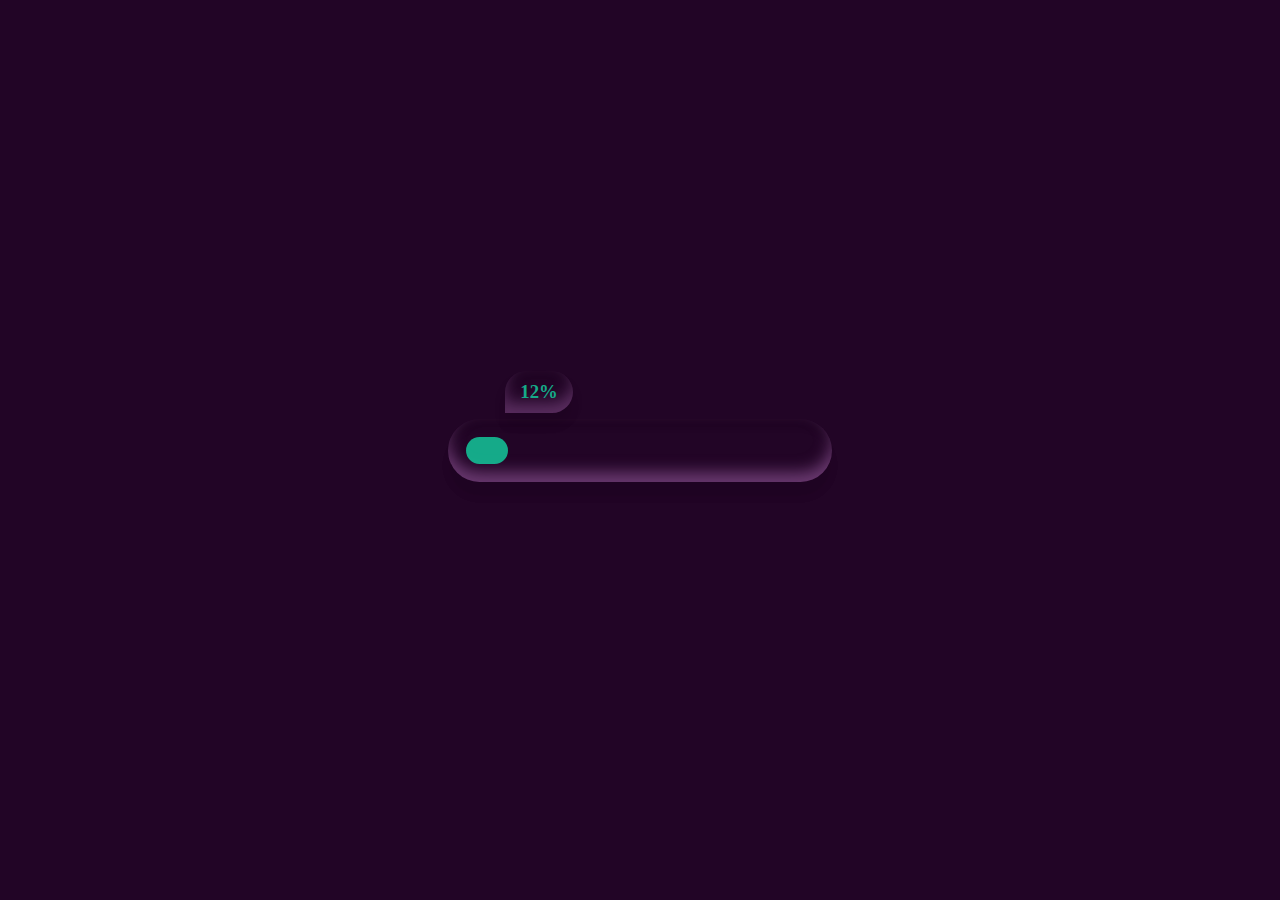
<file: loading.html>
<!DOCTYPE html>
<html lang="en">
<head>
    <meta charset="UTF-8">
    <meta name="viewport" content="width=device-width, initial-scale=1.0">
    <link rel="stylesheet" href="css/style-loading.css">
    <title>Loading</title>
</head>
<body>


       <div class="aqua">
            <span class="percent-bar"><h3 class="number">0%</h3> </span>
       </div>

       
       <img id="atari-logo" src="images/loading/img-atari-loading.png" alt="">
    <footer id="pie">
    </footer>
    <script src="js/main.js"></script>
</body>
</html>
</file>
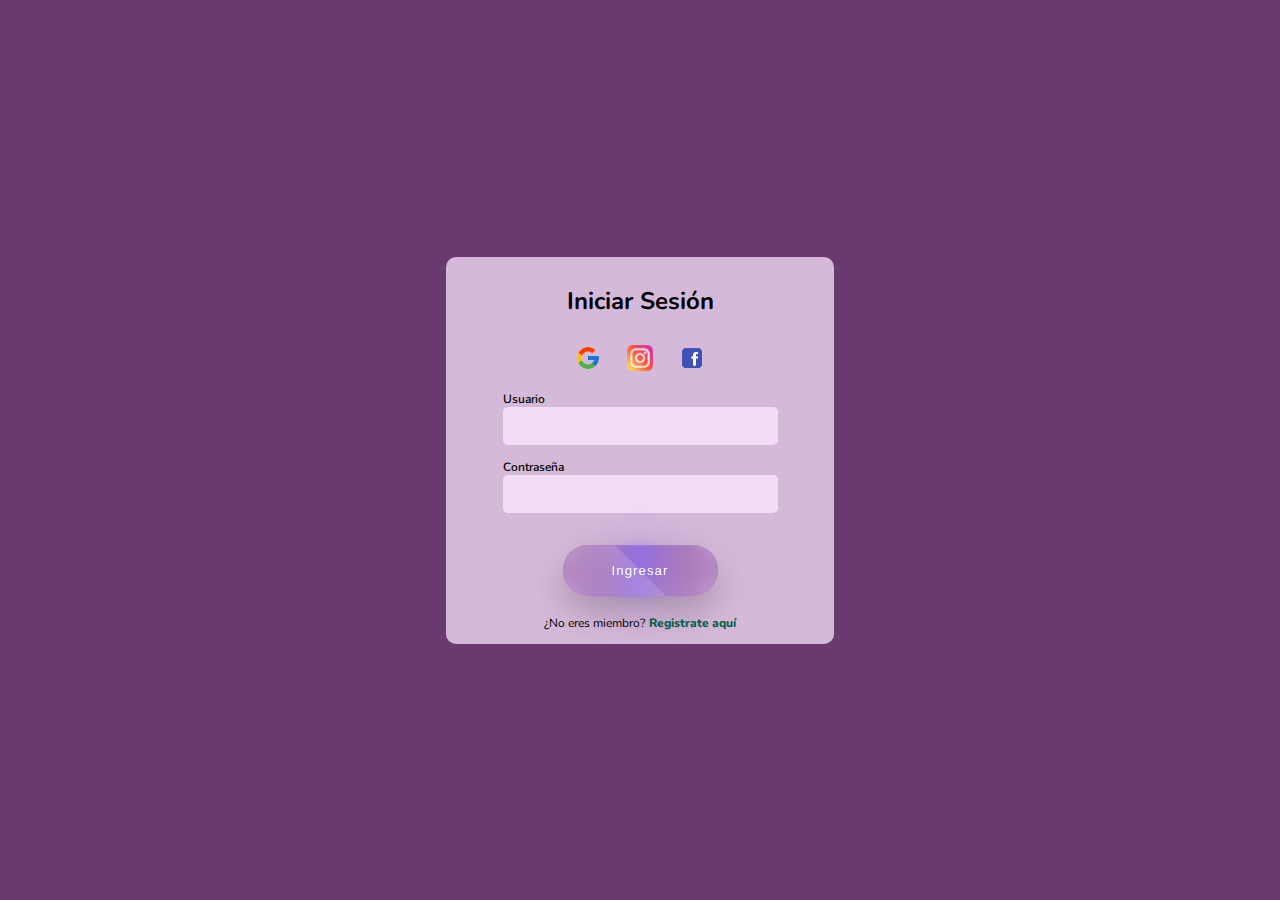
<file: login.html>
<!DOCTYPE html>
<html lang="en">
<head>
    <meta charset="UTF-8">
    <meta name="viewport" content="width=device-width, initial-scale=1.0">
    <link href="https://fonts.googleapis.com/css2?family=Nunito:wght@400;600;800&display=swap" rel="stylesheet">
    <link rel="stylesheet" href="css/style-login.css">
    <link rel="stylesheet" href="css/botones-hover/botones-style-1.css">
    <title>Login</title>
</head>
<body>
    
    <div id="logueo">
        <h2 id="titulo-login">Iniciar Sesión</h2>
        
        <div id="contenedor-iconos-login">
            <img class="icono-login" src="images/login/icono-google.png" alt="">
            <img class="icono-login" src="images/login/icono-instagram.png" alt="">
            <img class="icono-login" src="images/login/icono-facebook.png" alt="">
        </div>

    <form id="contenedor-inputs">
   
        <div class="label-input-login">
            <label for="usuario">Usuario</label>
            <input class="input-login" type="text" id="usuario" name="usuario">
        </div>

        <div class="label-input-login">
            <label for="contrasena">Contraseña</label>
            <input class="input-login" type="password" id="contrasena" name="contrasena">
        </div>


    <!--<button id="btn-login" type="submit"><a href="index.html">Ingresar</a></button>-->
    
        <!--BOTON CON HOVER-->
        
        <button id="btn-login" class="btn btn-violeta" type="submit"><a>Ingresar</a></button>
    </form>     


        <div id="contenedor-span-inferior">
            <span class="span-inferior">¿No eres miembro?</span>
            <a href="register.html" class="span-inferior" id="span-registrate-aqui">Registrate aquí</a>
        </div>

    </div>
   <script src="js/login.js"></script>
</body>
</html>
</file>
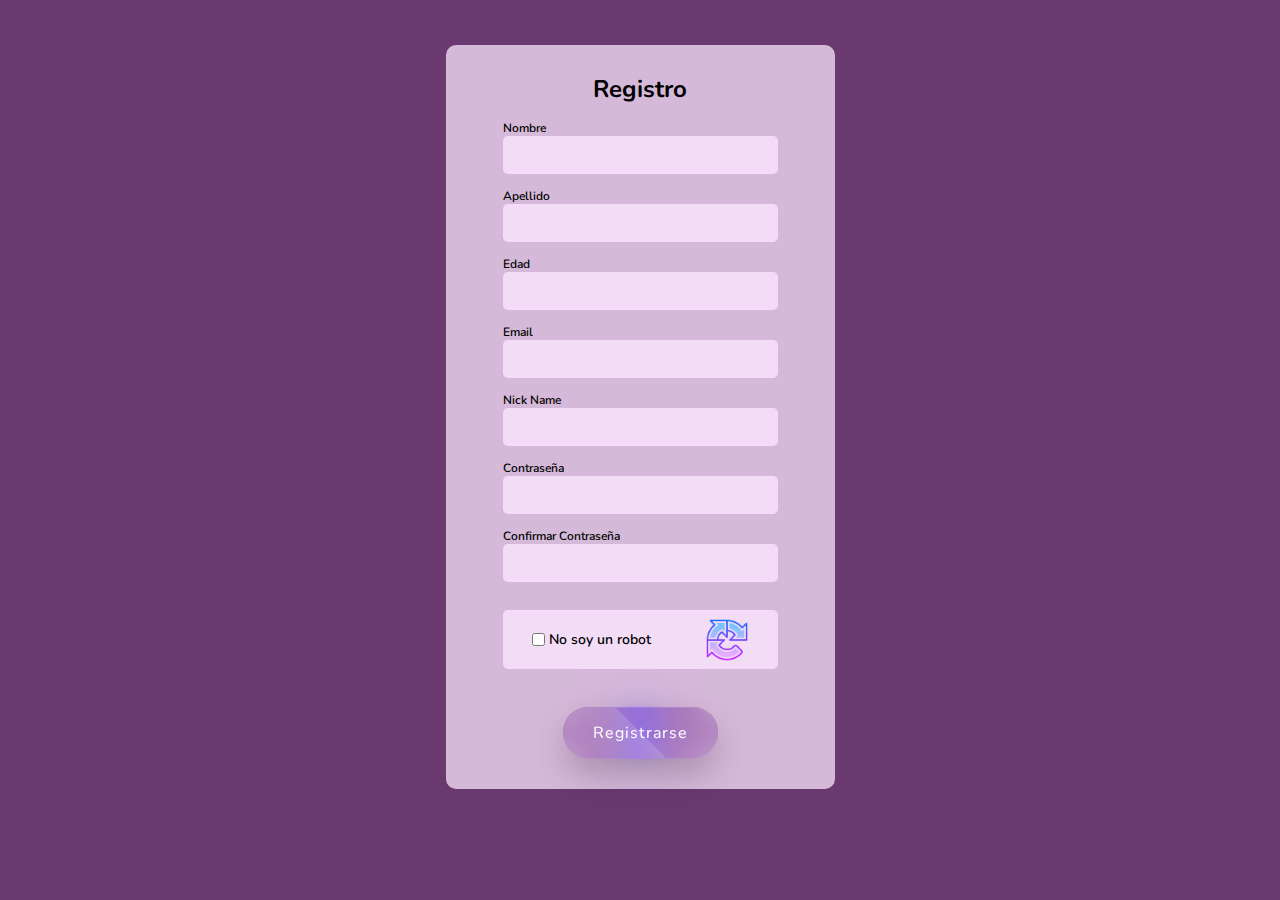
<file: register.html>
<!DOCTYPE html>
<html lang="en">
<head>
    <meta charset="UTF-8">
    <meta name="viewport" content="width=device-width, initial-scale=1.0">
    <link href="https://fonts.googleapis.com/css2?family=Nunito:wght@400;600;800&display=swap" rel="stylesheet">
    <link rel="stylesheet" href="css/style-register.css">
    <link rel="stylesheet" href="css/botones-hover/botones-style-1.css">
    <title>Registro</title>
</head>
<body>
    
    <div id="contenedor-registro">
        <h2 id="titulo-login">Registro</h2>

        <div id="contenedor-inputs">
            <div class="label-input-login">
                <label for="nombre">Nombre</label>
                <input id="nombre" class="input-login" type="text">
            </div>

            <div class="label-input-login">
                <label for="apellido">Apellido</label>
                <input id="apellido" class="input-login" type="text">
            </div>

            <div class="label-input-login">
                <label for="edad">Edad</label>
                <input id="edad" class="input-login" type="text">
            </div>

            <div class="label-input-login">
                <label for="mail">Email</label>
                <input id="mail" class="input-login" type="text">
            </div>

            <div class="label-input-login">
                <label for="nick-name">Nick Name</label>
                <input id="nick-name" class="input-login" type="text">
            </div>

            <div class="label-input-login">
                <label for="contraseña">Contraseña</label>
                <input id="contraseña" class="input-login" type="password">
            </div>

            <div class="label-input-login">
                <label for="confirm-contraseña">Confirmar Contraseña</label>
                <input id="confirm-contraseña" class="input-login" type="password">
            </div>

            <div id="contenedor-no-soy-robot">
                <div>
                    <input type="checkbox" id="no-soy-un-robot" required>
                    <label id="label-no-soy-un-robot">No soy un robot</label>
                </div>
                <img src="images/login/icono-captcha.png" alt="">
            </div>
        </div>

        <!--<button id="btn-registro" type="submit">Ingresar</button>-->
        
        <!--BOTON CON HOVER-->
        <div class="btn btn-violeta" id="btn-registro" type="submit"><a>Registrarse</a></div>
    </div>
    <div id="mensaje">¡Registro exitoso!</div>

    <script src="js/register.js"></script>
</body>
</html>
</file>
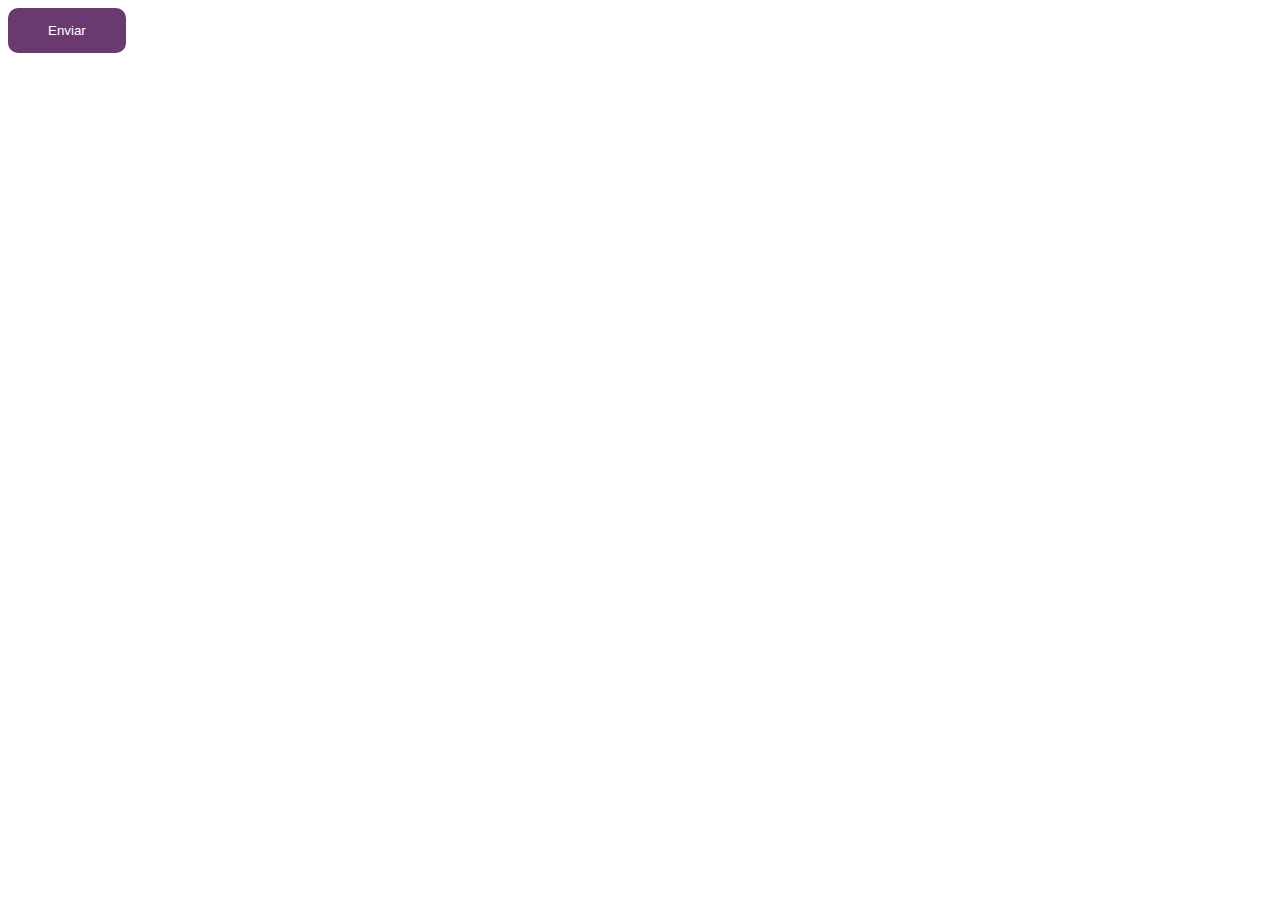
<file: btn-prueba3/btn-hover3.html>
<!DOCTYPE html>
<html lang="en">
<head>
    <meta charset="UTF-8">
    <meta name="viewport" content="width=device-width, initial-scale=1.0">
    <link rel="stylesheet" href="btn-hover3.css">
    <title>Document</title>
</head>
<body>
    <button class="btn-hover3">Enviar</button>
</body>
</html>
</file>
<file: css/style-loading.css>
* {
    box-sizing: border-box; /* Asegura que el padding y el border se incluyan en el ancho y alto total */
}

body{
    margin: 0; /*Porque el body trae un margin por defecto*/
    padding: 0;
    display: flex;
    min-height: 100vh; /*requisito para pedirle al footer que se coloque debajo del body*/
    background-color:  #220526; /*Color P4 del Figma*/
    justify-content: center;
    align-items: center;
    position: relative;
}
 /*ES EL DIV CONTENEDOR QUE HACE REFERENCIA A LA BURBUJA TRANSPARENTE HORIZONTAL*/
.aqua{
    width: 30vw;
    padding: 2vh;
    border-radius: 5vw;
    box-shadow: inset 0 10px 5px  rgba(0,0,0,0.075), /* Sombra interna hacia abajo */
    0 15px 8px rgba(0,0,0,0.05),                     /* Sombra externa hacia abajo */
    0 15px 8px rgba(0,0,0,0.05),                     /* Sombra externa hacia abajo */
    inset 0 -10px 15px #69396F;            /* Sombra interna inferior hacia arriba desde */
}

/*BARRA CENTRAL CRECIENTE DE COLOR CELESTE*/
.percent-bar{
    position: relative;
    display: block;
    width: 0%;
    height: 3vh;
    opacity: 0.8;
    background:#12D4A2;
    border-radius: 5vw;
}


/*BURBUJA PEQUEÑA SUPERIOR(DE %) QUE VA DE IZQUIERDA(0%) A DERECHA(100%)*/
.number{
    position: absolute;                                /*este absolute se debe a que es elemento hijo del percent-bar*/
    top: -84px;
    right: -65px;
    padding: 10px 15px;
    color: #12D4A2;
    border-radius: 50px;
    border-bottom-left-radius: 0;
    box-shadow: inset 0 10px 5px  rgba(0,0,0,0.075),
    0 15px 8px rgba(0,0,0,0.05),
    0 10px 15px rgba(0,0,0,0.05),
    inset 0 -10px 15px #69396F; /* color anterior rgb(158, 46, 173)*/
}


/*LOGO DE LA PAGINA QUE APARECE DESPUES DEL LOADING*/
#atari-logo{
    position:absolute;
    visibility: none;
    opacity: 0;
    transition: 3s;
    height: 25%;
    width: 25%;
}

/*CLASE QUE SE COLOCA DESDE EL JS, PARA ACTIVAR LA VISIBILIDAD DEL LOGO
QUE SE ENCUENTRA OCULTO DURANTE EL PROCESO DE LOADING*/
#atari-logo.cambio{
    opacity :0.5;
    visibility: visible;
    position: absolute;
    z-index: 2;
}



body.cambio-fondo::before {
    content: ''; /* Necesario para que el pseudo-elemento se muestre */
    position: absolute;
    top: 0;
    left: 0;
    right: 0;
    bottom: 0;
    background-image: url('../images/loading/sala-de-maquinas.jpg'); /* Imagen de fondo */
    background-size: cover; /* La imagen cubre todo el fondo */
    background-position: center; /* Centro la imagen en el fondo */
    background-repeat: no-repeat; /* La imagen no se repite */
    opacity: 0.5; /* Ajusta la opacidad de la imagen */
    z-index: 0; /* La coloco debajo del contenido */
}

body.cambio-fondo::after {
    content: ''; /* Necesario para que el pseudo-elemento se muestre */
    position: absolute;
    top: 0;
    left: 0;
    right: 0;
    bottom: 0;
    background-color: rgba(34, 5, 38, 0.7); /* Color con opacidad */
    z-index: 1; /* Coloco el color del background por encima de la imagen */
}
/*
#amarillo{
    background-color: yellow;
   
   
    width: 25vw;
    margin-top: 10%;
    
    transition: width 4s;
}

#amarillo.cambio{
    width: 100vw;
}
*/
</file>
<file: css/style-login.css>
/*REGLAS PARA EL CUERPO DE LA PAGINA WEB*/
body{
    margin: 0; /*Porque el body trae un margin por defecto*/
    display: flex;
    flex-direction: column;
    align-items: center;
    justify-content: center;
    min-height: 100vh; /*requisito para pedirle al footer que se coloque debajo del body*/
    background-color:  #69396F;
    font-family: 'Nunito', sans-serif; /*Fuente Nunito*/
    font-weight: 1600; /* Establecer el peso de la fuente a semi-bold */
}

#logueo{
    width: 388px;
    height: 387px;
    background-color: #D5B9D9;
    border-radius: 10px;
    display: flex;
    flex-direction: column;
    align-items: center;
    
}

#titulo-login{
    margin: 28px;
}

.icono-login{
    height: 26px;
    width: auto;
    cursor: pointer;
}

#contenedor-iconos-login{
    width: 40%;
    display: flex;
    justify-content: space-around;
}

#contenedor-inputs{
    margin-top: 20px;
    margin-bottom: 11px;
    display: flex;
    flex-direction: column;
    align-items: center;
}

.label-input-login{
display: flex;
flex-direction: column;
margin-bottom: 14px;
}

.input-login{
    width: 263px;
    height: 36px;
    border-radius: 5px;
    border: none; /* Elimina el borde */
    outline: none; /* Elimina el contorno que aparece al hacer clic */
    background-color: #F3DDF6;
    padding-left: 10px;
}
/*
#btn-login{
    width: 102px;
    height: 34px;
    border-radius: 10px;
    border: none; 
    background-color: #6842FF;
  
    font-size: 12px; 
    font-weight: 600; 
    
    margin-top: 2vh;

}

#btn-login a{
    text-decoration: none;
    color: white;
}
*/
label{
    font-size: 12px; /* Tamaño de la fuente */
    font-weight: 600; /* Semi-bold (600 es comúnmente el peso semi-bold) */
}

.span-inferior{
    font-size: 12px;
}

#span-registrate-aqui{
    color: #03654B;
    cursor: pointer;
    font-weight: 800; /* Semi-bold (600 es comúnmente el peso semi-bold) */
}

#contenedor-span-inferior{
    margin-top: 5px;
}

#contenedor-span-inferior a{
    text-decoration: none;
}
</file>
<file: css/botones-hover/botones-style-1.css>
.btn{
    position: relative;
    width: 155px;
    height: 50px;
    background-color: rgba(119, 48, 149, 0.5); /* Violeta tenue */
    border-radius: 30px;
    margin-top: 2vh;
    border: none;
}

.btn a{
    position: absolute;
    top: 0;
    left: 0;
    width: 100%;
    height: 100%;
    display: flex;
    justify-content: center;
    align-items: center;
    background: rgba(255, 255, 255, 0.05);
    box-shadow: 0 15px 35px rgba(0, 0,0,0.2);
    border-top: 1px solid rgba(255,255,255, 0.1);
    border-bottom: 1px solid rgba(255,255,255, 0.1);
    border-radius: 30px;
    color: #fff;
    z-index: 1;
    font-weight: 400;
    letter-spacing: 1px;
    text-decoration: none;
    overflow: hidden;
    transition: 0.5s;
    backdrop-filter: blur(15px);
}

 .btn:hover a{
    letter-spacing: 3px;
}

 .btn a::before{
    content: '';
    position: absolute;
    top: 0;
    left: 0;
    width: 50%;
    height: 100%;
    background: linear-gradient(to left, rgba(255,255,255,0.15),transparent);
    transform: skewX(45deg) translateX(0);
}

.btn:hover a::before{
    transform: skewX(45deg) translateX(200%);
}

.btn::before{
    content: '';
    position: absolute;
    left: 50%;
    transform: translateX(-50%);
    bottom: 8px;
    width: 30px;
    height: 10px;
    background: #6842FF;
    border-radius: 10px;
    transition: 0.5s;
    transition-delay: 0s;
}

.btn:hover::before{
    bottom: 0;
    height: 100%;
    width: 100%;
    border-radius: 30px;
    transition-delay: 0.25s;
}


.btn::after{
    content: '';
    position: absolute;
    left: 50%;
    transform: translateX(-50%);
    top: 8px;
    width: 30px;
    height: 10px;
    background: #6842FF;
    border-radius: 10px;
    transition: 0.5s;

}

.btn:hover::after{
    top: 0;
    height: 50%;
    width: 80%;
    border-radius: 30px;
    transition-delay: 0.25s;
}
/*
.btn::before,
.btn:after{
    background: #6842FF;
    box-shadow: 0 0 5px #6842FF,
    0 0 10px #6842FF,
    0 0 15px #6842FF,
    0 0 60px #6842FF;
}

*/

.btn-violeta::before,
.btn-violeta:after{
    background: #8163F7;
    box-shadow: 0 0 5px #8163F7,
    0 0 10px #8163F7,
    0 0 15px #8163F7,
    0 0 60px #8163F7;
}
</file>
<file: css/style-register.css>
/*REGLAS PARA EL CUERPO DE LA PAGINA WEB*/
body{
    margin: 0; /*Porque el body trae un margin por defecto*/
    display: flex;
    flex-direction: column;
    align-items: center;
    min-height: 100vh; /*requisito para pedirle al footer que se coloque debajo del body*/
    background-color:  #69396F;
    font-family: 'Nunito', sans-serif; /*Fuente Nunito*/
    font-weight: 1600; /* Establecer el peso de la fuente a semi-bold */
}

#contenedor-registro{
    width: 389px;
    height: 744px;
    background-color: #D5B9D9;
    border-radius: 10px;
    display: flex;
    flex-direction: column;
    align-items: center;
    margin-top: 5vh;
    margin-bottom: 3vh;
}

#titulo-login{
    margin-top: 28px;
    margin-bottom: 15px;
}

.icono-login{
    height: 26px;
    width: auto;
    cursor: pointer;
}

#contenedor-iconos-login{
    width: 40%;
    display: flex;
    justify-content: space-around;
}

#contenedor-inputs{
   
    margin-bottom: 20px;
}

.label-input-login{
display: flex;
flex-direction: column;
margin-bottom: 14px;
}

.input-login{
    width: 263px;
    height: 36px;
    border-radius: 5px;
    border: none; /* Elimina el borde */
    outline: none; /* Elimina el contorno que aparece al hacer clic */
    background-color: #F3DDF6;
    padding-left: 10px;
}

.empty{
    border: 1px solid red;
}
/*
#btn-registro{
    width: 102px;
    height: 34px;
    border-radius: 10px;
    border: none; 
    background-color: #6842FF;
   
    font-size: 12px; 
    font-weight: 600; 
    cursor: pointer;
}

#btn-registro{
    text-decoration: none;
    color: white;
}

*/
label{
    font-size: 12px; /* Tamaño de la fuente */
    font-weight: 600; /* Semi-bold (600 es comúnmente el peso semi-bold) */
}

#contenedor-no-soy-robot{
    width: 100%;
    height: 59px;
    border-radius: 5px;
    margin-top: 28px;
    border: none; /* Elimina el borde */
    outline: none; /* Elimina el contorno que aparece al hacer clic */
    background-color: #F3DDF6;
    display: flex;
    align-items: center;
    justify-content: space-around;
}

#contenedor-no-soy-robot img{
    height: 50px;
    width: 50px;
}

#contenedor-no-soy-robot div{
    display: flex;
    align-items: center;
}

#contenedor-no-soy-robot label{
    margin-left: 1px;
    font-size: 14px;
}

/*********************ANIMACION DEL REGISTRO*********************************/
#contenedor-registro {
    transition: opacity 1s ease; /* Transición para el formulario */
}

#mensaje {
    opacity: 0; /* Comienza invisible */
    transition: opacity 1s ease; /* Transición para la opacidad y color */
    position: absolute;
    top: 60%;
    left: 50%;
    transform: translate(-50%, -50%);
    font-size: xx-large;
}
</file>
<file: btn-prueba3/btn-hover3.css>
.btn-hover3{
    padding: 15px 40px;
    border: none;
    outline: none;
    color: #FFF;
    cursor: pointer;
    position: relative;
    z-index: 0;
    border-radius: 12px;
    
    
}

.btn-hover3::after{
    content: "";
    z-index: -1;
    position: absolute;
    width: 100%;
    height: 100%;
    background-color: #333;
    left: 0;
    top: 0;
    border-radius: 10px;
    background-color: #69396F; /*color visible del botón*/
}

.btn-hover3::before{
    content: "";
    background: linear-gradient(
        45deg,
        #FF0000, #FF7300, #FFFB00, #48FF00,
        #00FFD5, #002BFF, #FF00C8, #FF0000
    );
    position: absolute;
    top: -2px;
    left: -2px;
    background-size: 600%;
    z-index: -1;
    width: calc(100% + 4px);
    height: calc(100% + 4px);
    filter: blur(8px);

    animation: glowing 20s linear infinite;
    transition: opacity .3s ease-in-out;
    border-radius: 10px;
    opacity: 0;
}

@keyframes glowing{
    0% {background-position: 0 0;}
    50% {background-position: 400% 0;}
    100% {background-position: 0 0;}
}

.btn-hover3:hover::before{
    opacity: 1;
}

.btn-hover3:active::after{
    background: transparent;
}

.btn-hover3:active{
    color: #000;
    font-weight: bold;
}
</file>
